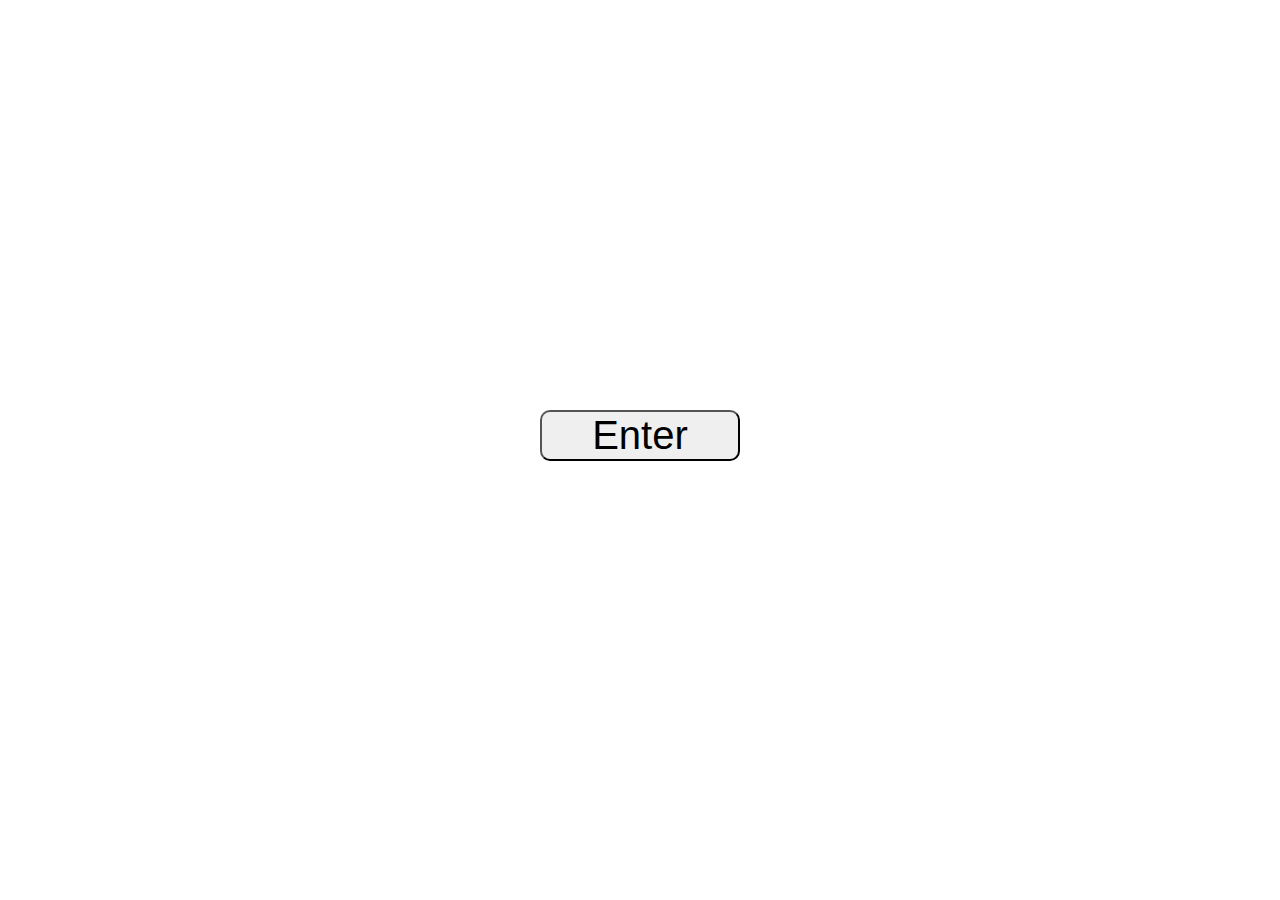
<file: index.html>
<!doctype html>
<html lang="ja">
<html>
	<head>
	<meta charset="UTF-8">
	<title>private</title>
	<link href="file:///Users/arataida/Desktop/development/reset.css " rel="stylesheet" type="text/css">
	<link href="https://aratai1234.github.io/practice/practice2-0.css" rel="stylesheet" type="text/css">
	</head>

<main>
<script type="text/javascript">
   function gate() {
      var UserInput = prompt("パスワードを入力して下さい :) ","");
      location.href = UserInput + ".html";
   }
</script>
<input type="button" value="Enter" onclick="gate();" style="width:200px;margin:10px;font-size:40px;"  class="button">
</main>
</file>
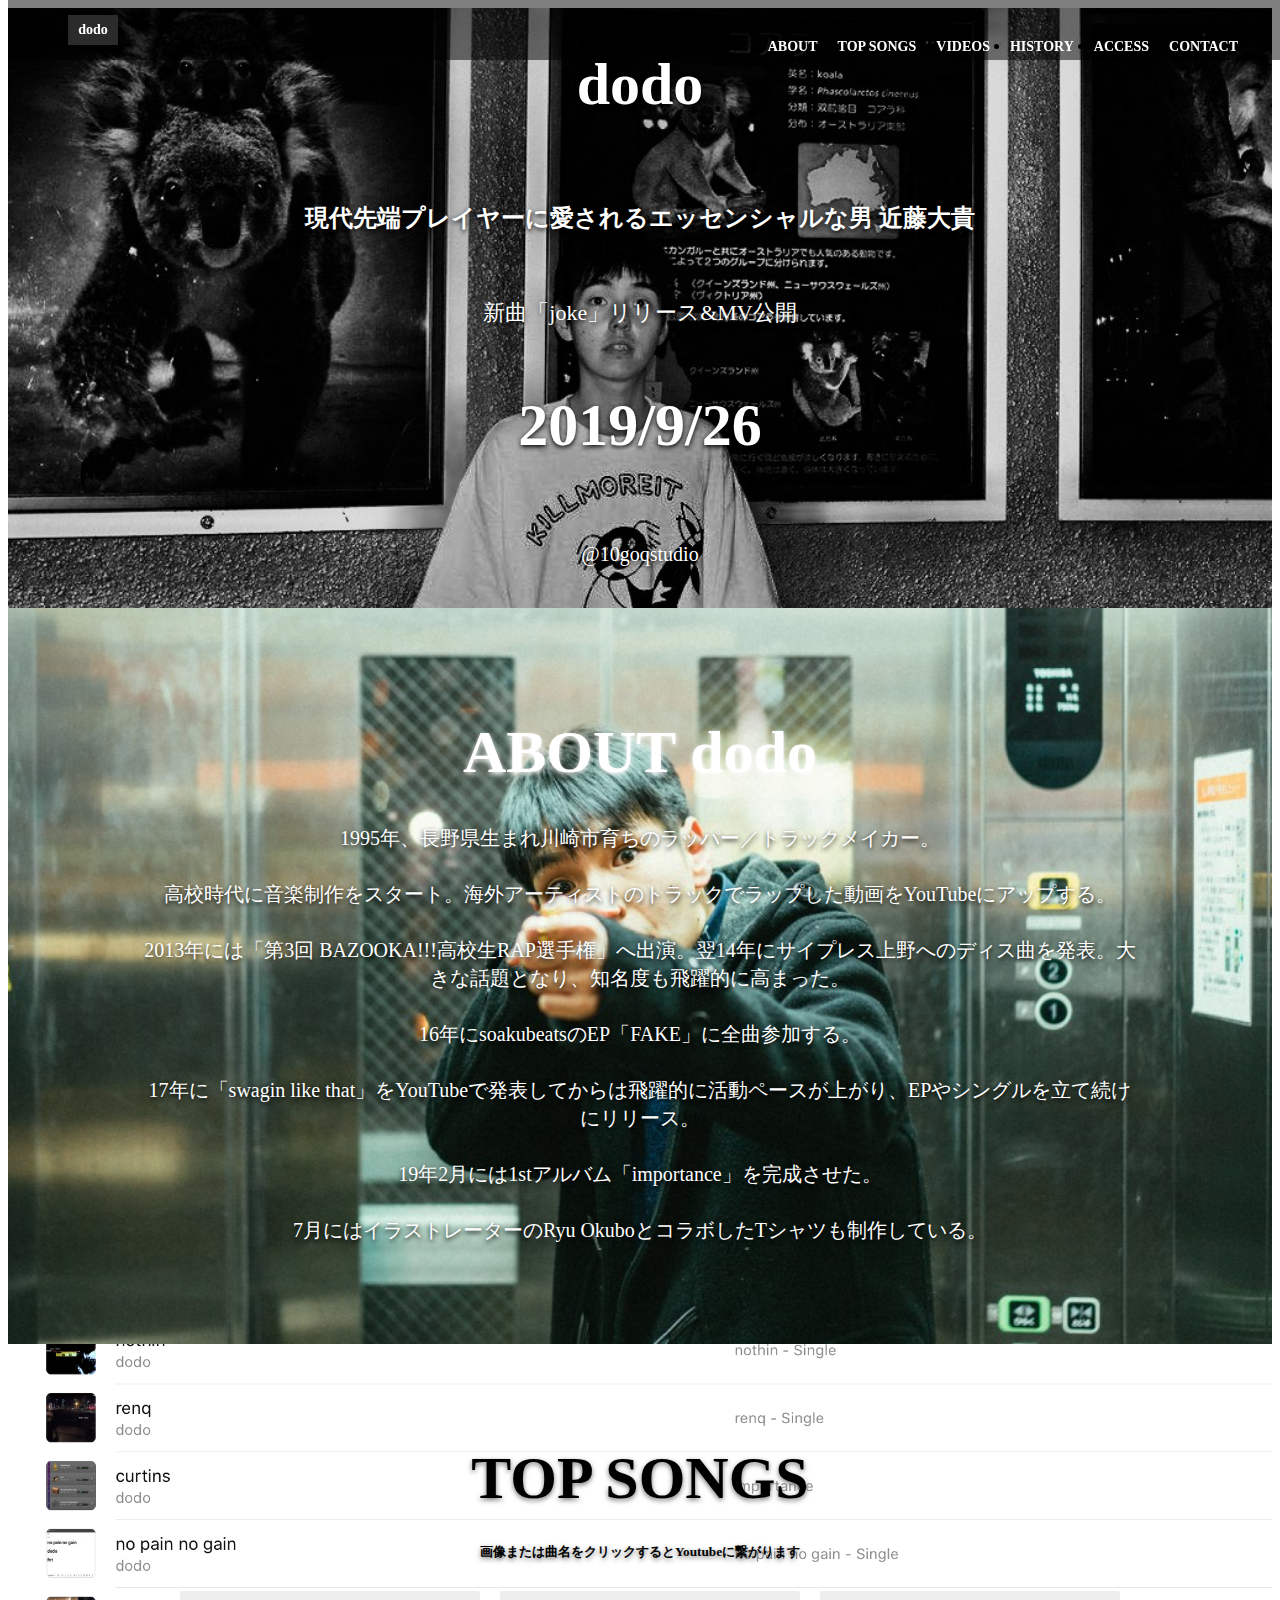
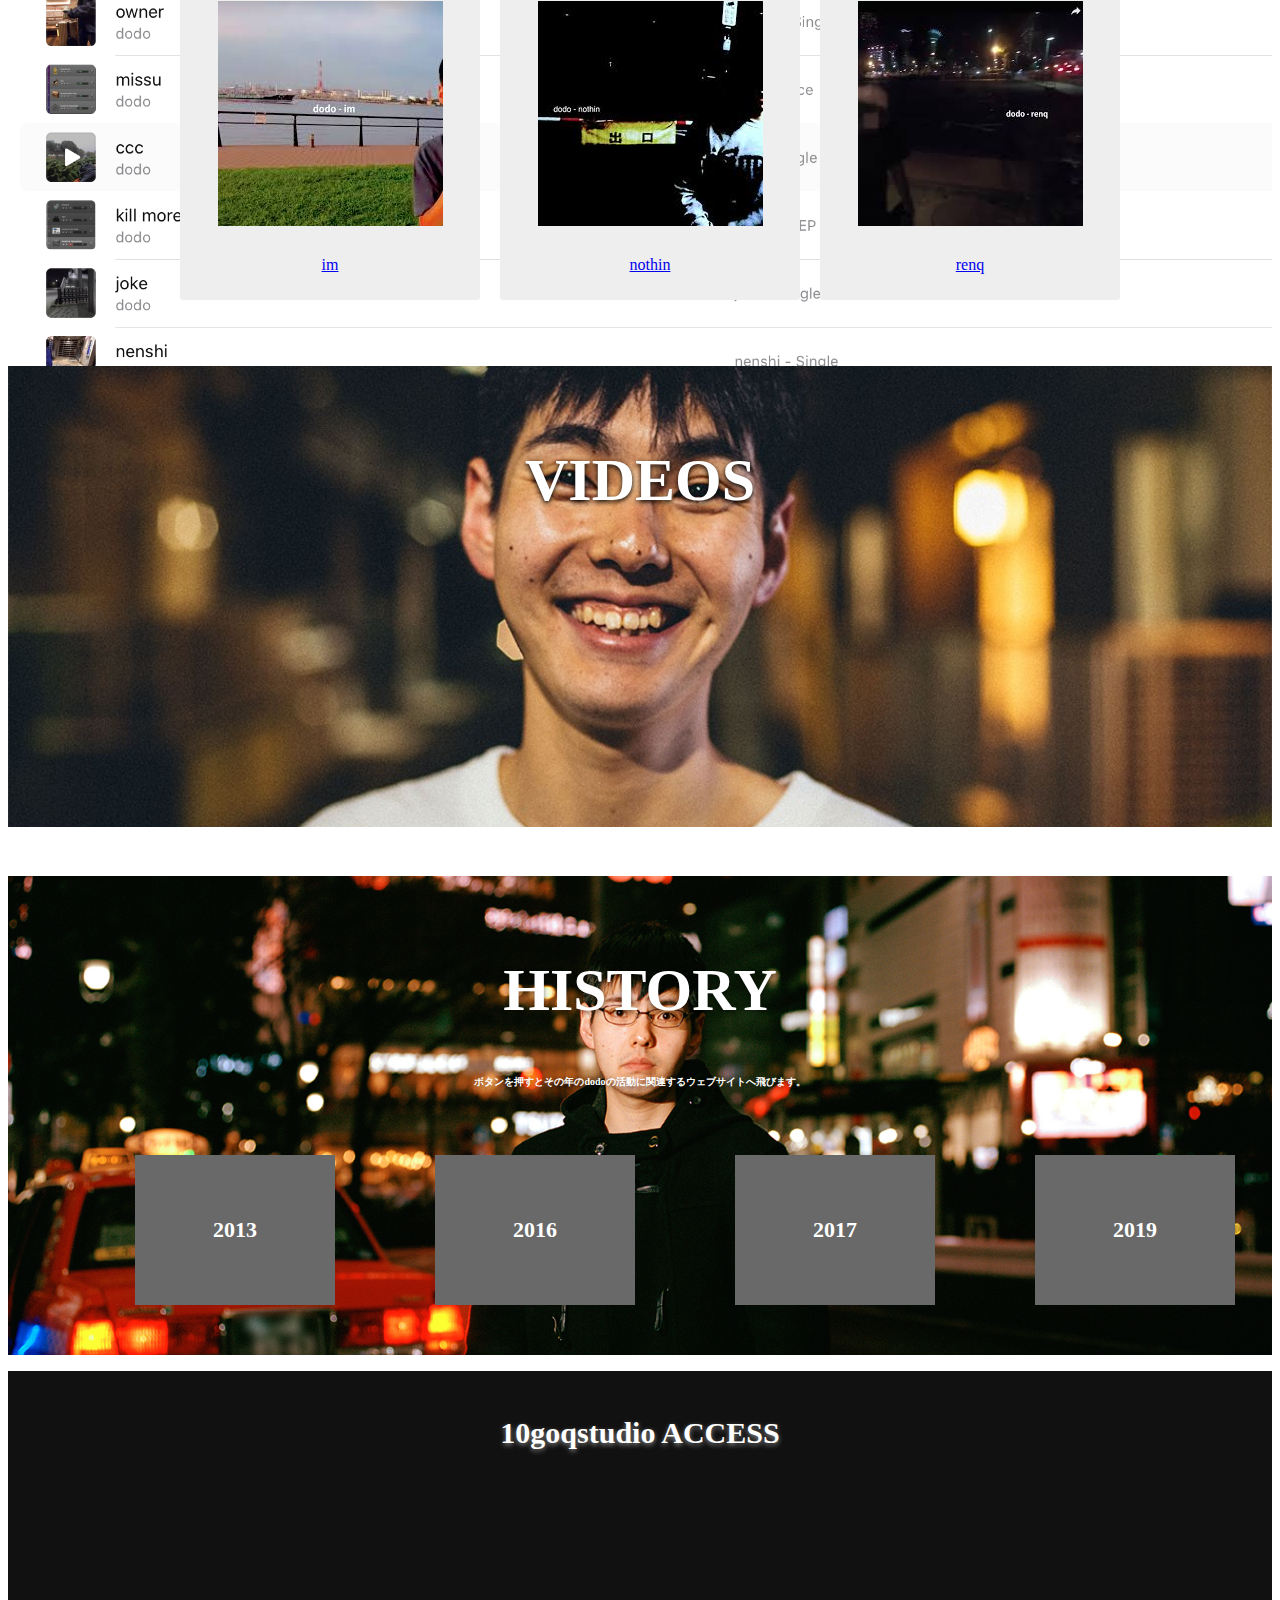
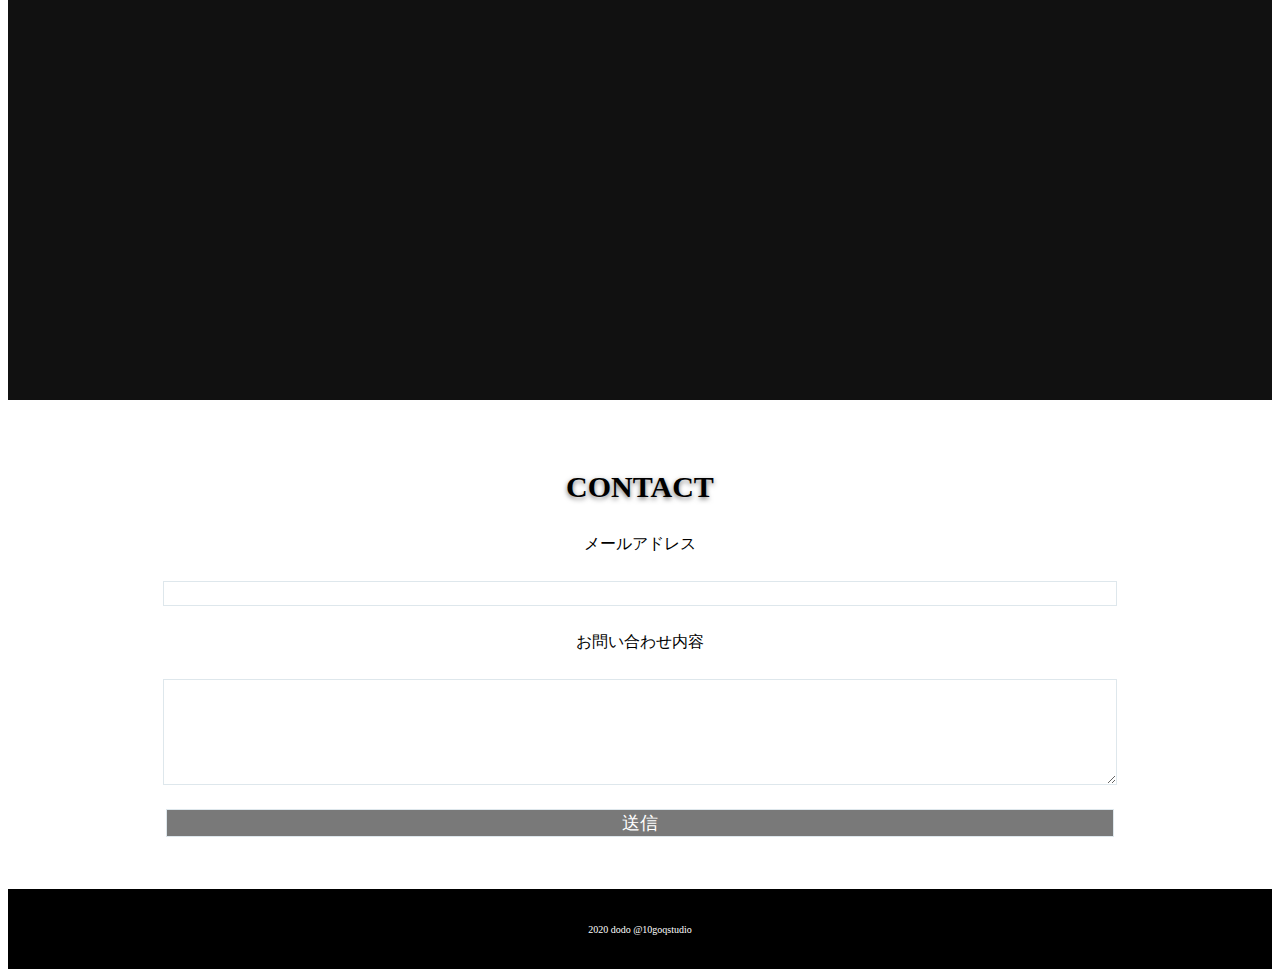
<file: practice2.html>
<!doctype html>
<html lang="ja">
<html>
	<head>
		<meta charset="UTF-8">
		<title>dodo</title>
		
		<link href="https://aratai1234.github.io/practice/practice2.css" rel="stylesheet" type="text/css">
	</head>

	<div class="wrapper" id="home">
		<header>
			<div class="header-container">
				<a href="#home" class="title">dodo</a>
			
				<nav>
					<ul>
						<li><a href="#about">ABOUT</a></li>
						<li><a href="#topsong">TOP SONGS</a</li>
						<li><a href="#video">VIDEOS</a></li>
						<li><a href="#history">HISTORY</a></li>
						<li><a href="#access">ACCESS</a></li>
						<li><a href="#contact">CONTACT</a></li>
					</ul>
				</nav>
			</div>
		</header>

	</div>

	<main>
		<div class="keyvisual">
			<div class="keyvisual-container">
				<h1>dodo</h1>
				<h2>現代先端プレイヤーに愛されるエッセンシャルな男 近藤大貴</h2>			
				<p class="keyvisual-discription">新曲「joke」リリース&MV公開</p>
				<p class="keyvisual-data">2019/9/26</p>
				<p class="keyvisual-place">@10goqstudio</p>
			</div>
		</div>	
	</main>
	
	<div class="about" id="about">
		<div class="about-container">
		<h2>ABOUT dodo</h2>
		<p>
		<br>1995年、長野県生まれ川崎市育ちのラッパー／トラックメイカー。</br>
		<br>高校時代に音楽制作をスタート。海外アーティストのトラックでラップした動画をYouTubeにアップする。</br>
		<br>2013年には「第3回 BAZOOKA!!!高校生RAP選手権」へ出演。翌14年にサイプレス上野へのディス曲を発表。大きな話題となり、知名度も飛躍的に高まった。</br>
		<br>16年にsoakubeatsのEP「FAKE」に全曲参加する。</br>
		<br>17年に「swagin like that」をYouTubeで発表してからは飛躍的に活動ペースが上がり、EPやシングルを立て続けにリリース。</br>
		<br>19年2月には1stアルバム「importance」を完成させた。</br>
		<br>7月にはイラストレーターのRyu OkuboとコラボしたTシャツも制作している。</br>
		</p>
		</div>
	</div>
	
	<div class="topsong" id="topsong">
		<div class="news-container">
		<h2>TOP SONGS</h2>
		<h5>画像または曲名をクリックするとYoutubeに繋がります</h5>
			<ul>
				<li>
					<div class="news-image"></div>
						<a href="https://www.youtube.com/watch?v=YMBNjiVxU64" target="_blank">
							<image src="https://aratai1234.github.io/practice/dodoim.jpg" target="_blank" >
						</a>
					<p>
						<a href="https://www.youtube.com/watch?v=YMBNjiVxU64" target="_blank">im</a>
					</p>
				</li>
				<li>
					<div class="news-image"></div>
						<a href="https://www.youtube.com/watch?v=3lYts2ijLFo" target="_blank">
							<image src="https://aratai1234.github.io/practice/dodonothin.jpg">
						</a>
					<p>
						<a href="https://youtu.be/3lYts2ijLFo" target="_blank">nothin</a>
					</p>
				</li>
				<li>
					<div class="news-image"></div>
						<a href="https://www.youtube.com/watch?v=sw7CrHifuac" target="_blank">
							<image src="https://aratai1234.github.io/practice/dodorenq.jpg">
						</a>
					<p>
						<a href="https://www.youtube.com/watch?v=sw7CrHifuac" target="_blank">renq</a>
					</p>
				</li>
			</ul>
		</div>
	</div>
	
	<div class="video" id="video">
		<div class="video-container">
			<h2>VIDEOS</h2>
			<ul>
				<li>
				<iframe width="400" height="200" src="https://www.youtube.com/embed/U2-zMlmvsFY?controls=0" frameborder="0" allow="accelerometer; autoplay; encrypted-media; gyroscope; picture-in-picture" allowfullscreen></iframe>
				</li>
				<li>
				<iframe width="400" height="200" src="https://www.youtube.com/embed/6I_oVTib7os?controls=0" frameborder="0" allow="accelerometer; autoplay; encrypted-media; gyroscope; picture-in-picture" allowfullscreen></iframe>
				</li>
			<ul>				
		</div>
	</div>
 
 	<div class="history" id="history">
 		<div class="history-container">
 			<h2 class="history-title">HISTORY</h2>
 			<h3 class="history-subtitle">ボタンを押すとその年のdodoの活動に関連するウェブサイトへ飛びます。</h3>
 			<ul>
 				<li><a href="https://youtu.be/yHPmu-E5j08?t=349" target="_blank"><div class="history-image">2013</div></a></li>
 				<li><a href="https://soakukogyo.tumblr.com/post/150679078769/cmsoakubeats-fake"><div class="history-image">2016</div></a></li>
 				<li><a href="https://youtu.be/WcjW0AQARGQ" target="_blank"><div class="history-image">2017</div></a></li>
 				<li><a href="https://fnmnl.tv/2019/02/09/68136" target="_blank"><div class="history-image">2019</div></a></li>
 			</ul>
 		</div>
 	</div>
 	
 	<div class="access" id="access">
 		<div class="access-container">
 			<h2>10goqstudio ACCESS</h2>
 			<div class="access-map">
 			<iframe src="https://www.google.com/maps/embed?pb=!1m18!1m12!1m3!1d207737.4518724202!2d139.5018363174468!3d35.55622898339295!2m3!1f0!2f0!3f0!3m2!1i1024!2i768!4f13.1!3m3!1m2!1s0x60185f7b01bd5057%3A0x88c9f317cacfd3cb!2z56We5aWI5bed55yM5bed5bSO5biC!5e0!3m2!1sja!2sjp!4v1592376949326!5m2!1sja!2sjp"  frameborder="0" style="border:0;" allowfullscreen="" aria-hidden="false" tabindex="0"></iframe> 			
 			</div>
 		</div>
	</div> 	
	
	<div class="contact-form" id="contact">
		<h3 class="section-title">CONTACT</h3>
		<p>メールアドレス</p>
		<input>
		<p>お問い合わせ内容</p>
		<textarea></textarea>
		<input class="contact-submit" type="submit" value="送信">
	</div>
	
 	
 	<footer>
 		<p><small>2020 dodo @10goqstudio</small></p>
 	</footer>
 		
 	
</html>
</file>
